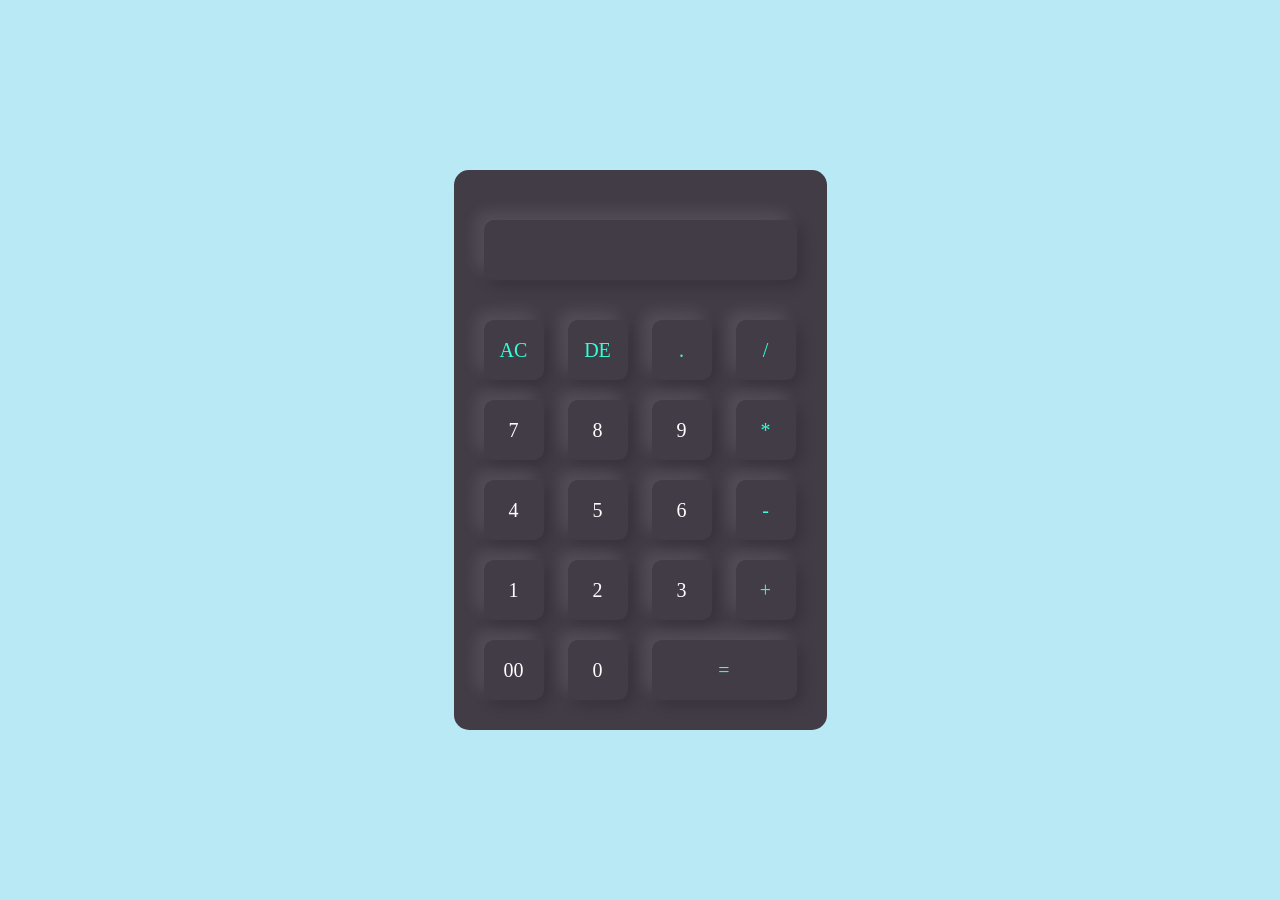
<file: calculator/index.html>
<!DOCTYPE html>
<html lang="en">
<head>
    <meta charset="UTF-8">
    <meta name="viewport" content="width=device-width, initial-scale=1.0">
    <title>Calculator</title>
    <link rel="stylesheet" href="style.css">
</head>
<body>

    <div class="container">
        <div class="calculator">
            <form>
                <div class="display">
                    <input type="text" name="display">
                </div>
                <div>
                    <input type="button" value="AC" onclick="display.value =' ' " class="operator">
                    <input type="button" value="DE" onclick="display.value =display.value.toString().slice(0,-1)" class="operator">
                    <input type="button" value="." onclick="display.value +='.' " class="operator">
                    <input type="button" value="/" onclick="display.value +='/' " class="operator">
                </div>
                <div>
                    <input type="button" value="7" onclick="display.value +='7' ">
                    <input type="button" value="8" onclick="display.value +='8' ">
                    <input type="button" value="9" onclick="display.value +='9' ">
                    <input type="button" value="*" onclick="display.value +='*' " class="operator">
                </div>
                <div>
                    <input type="button" value="4" onclick="display.value +='4' ">
                    <input type="button" value="5" onclick="display.value +='5' ">
                    <input type="button" value="6" onclick="display.value +='6' ">
                    <input type="button" value="-" onclick="display.value +='-' " class="operator">
                </div>
                <div>
                    <input type="button" value="1" onclick="display.value +='1' ">
                    <input type="button" value="2" onclick="display.value +='2' ">
                    <input type="button" value="3" onclick="display.value +='3' ">
                    <input type="button" value="+" onclick="display.value +='+' " class="operator">
                </div>
                <div>
                    <input type="button" value="00" onclick="display.value +='00' ">
                    <input type="button" value="0" onclick="display.value +='0' ">
                    <input type="button" value="=" class="equal operator" onclick="display.value = eval(display.value)">
                </div>
            </form>
        </div>

    </div>
    
</body>
</html>
</file>
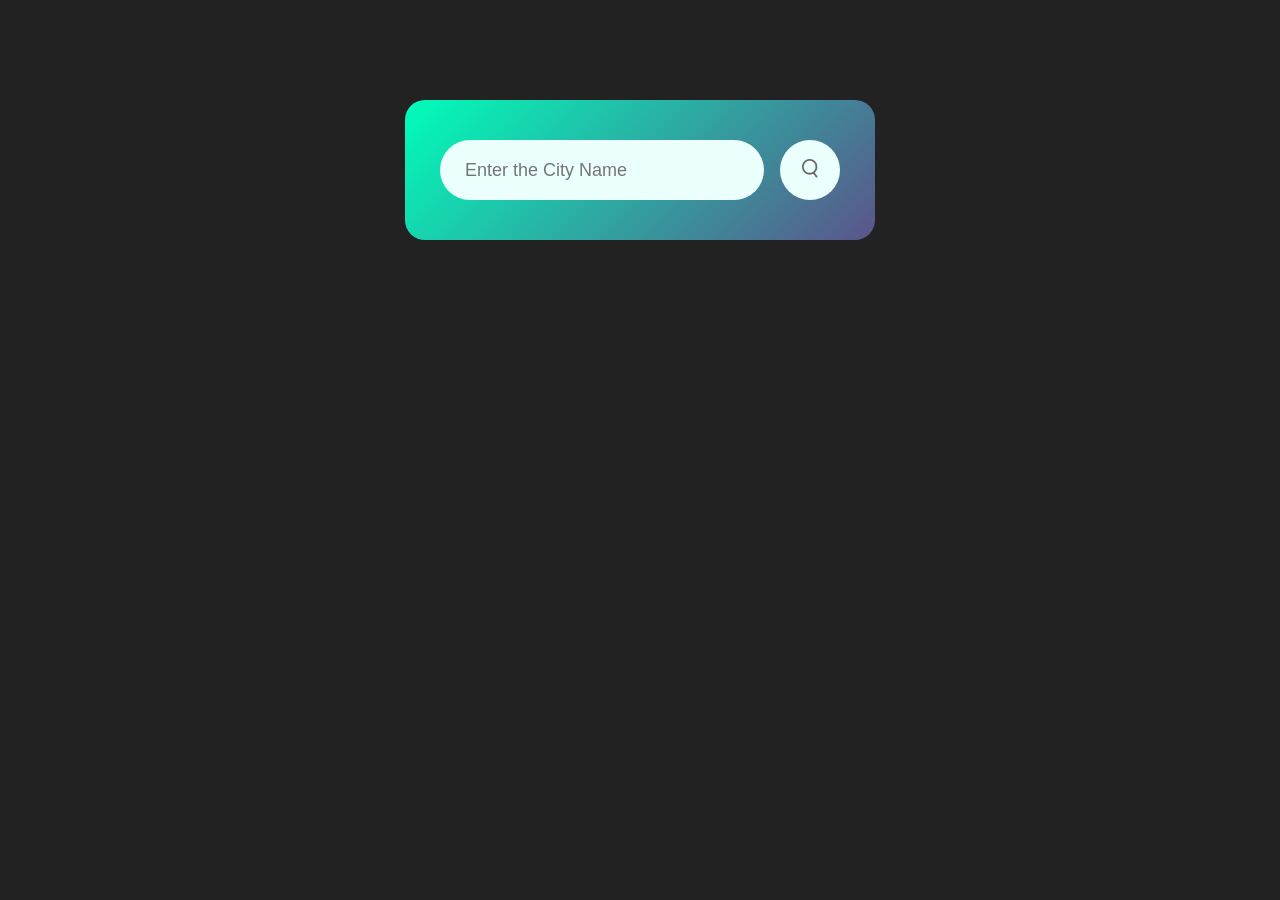
<file: weatherapp/index.html>
<!DOCTYPE html>
<html lang="en">
<head>
    <meta charset="UTF-8">
    <meta name="viewport" content="width=device-width, initial-scale=1.0">
    <title>Weather App</title>
    <link rel="stylesheet" href="style.css">
</head>
<body>
    <div class="card">
        <div class="search">
            <input type="text" placeholder="Enter the City Name" spellcheck="false">
            <button><img src="images/search.png" alt=""></button>
        </div>
        <div class="error">
            <p>Invalid city name</p>
        </div>
        <div class="weather">
            <img src="images/rain.png" class="weather-icon">
            <h1 class="temp">22°c</h1>
            <h2 class="city">New York</h2>
            <div class="details">
                <div class="col">
                    <img src="images/humidity.png">
                    <div>
                        <p class="humidity">50%</p>
                        <P>humidity</P>
                    </div>
                </div>
                <div class="col">
                    <img src="images/wind.png">
                    <div>
                        <p class="Wind">15 km/h</p>
                        <P>Wind Speed</P>
                    </div>
                </div>
            </div>
        </div>
    </div>
    <script>
        const apiKey="";
        const apiUrl="https://api.openweathermap.org/data/2.5/weather?units=metric&q=";
        const searchBox = document.querySelector(".search input");
        const searchBtn = document.querySelector(".search button");
        const weatherIcon = document.querySelector(".weather-icon");

        async function checkWeather(city){
            const response = await fetch(apiUrl + city +`&appid=${apiKey}`);
            if(response.status==404){
                document.querySelector(".error").style.display="block";
                document.querySelector(".weather").style.display="none";
            }else{

            var data = await response.json();
            console.log(data);
            document.querySelector(".city").innerHTML=data.name;
            document.querySelector(".temp").innerHTML=Math.round(data.main.temp )+" °c ";
            document.querySelector(".humidity").innerHTML=data.main.humidity + " %";
            document.querySelector(".Wind").innerHTML=data.wind.speed + " km/h";

            if(data.weather[0].main == "Clouds"){
                weatherIcon.src = "images/clouds.png";
            }
            else if(data.weather[0].main == "Clear"){
                weatherIcon.src = "images/clear.png";
            }
            else if(data.weather[0].main == "Rain"){
                weatherIcon.src = "images/rain.png";
            }
            else if(data.weather[0].main == "Drizzle"){
                weatherIcon.src = "images/drizzle.png";
            }
            else if(data.weather[0].main == "Mist"){
                weatherIcon.src = "images/mist.png";
            }
            else if(data.weather[0].main == "Snow"){
                weatherIcon.src = "images/snow.png";
            }

            document.querySelector(".weather").style.display = "block";
            document.querySelector(".error").style.display="none";
            }
            
        }
        searchBtn.addEventListener("click",()=>{
            checkWeather(searchBox.value);
        });
        
    </script>
</body>
</html>
</file>
<file: calculator/style.css>
*{
    margin: 0;
    padding: 0;
    font-family: Cambria, Cochin, Georgia, Times, 'Times New Roman', serif;
    box-sizing: border-box;
}
.container{
    width: 100%;
    height: 100vh;
    background: #bae9f6;
    display: flex;
    align-items: center;
    justify-content: center;
}
.calculator{
    background: #423c47;
    padding: 20px;
    border-radius: 15px;

}
.calculator form input{
    border: 0;
    outline: 0;
    width: 60px;
    height: 60px;
    border-radius: 10px;
    box-shadow: -8px -8px 15px rgba(255,255,255,0.1),5px 5px 15px rgba(0,0,0,0.2);
    background: transparent;
    font-size: 20px;
    color: white;
    cursor: pointer;
    margin: 10px;

}
form .display{
    display: flex;
    justify-content: flex-end;
    margin: 20px 0;
    
}

form .display input{
    text-align: right;
    flex: 1;
    font-size: 45px;
    box-shadow: #51a6be;
}
form input.equal{
    width: 145px;

}
form input.operator{
    color: #33ffd8;
}
</file>
<file: weatherapp/style.css>
*{
    margin:0;
    padding: 0;
    font-family: 'Poppins',sans-serif;
    box-sizing: border-box;
}
body{
    background-color: #222;
}
.card{
    width :90%;
    max-width: 470px;
    background: linear-gradient(135deg, #00feba,#5b548a);
    color: #fff;
    margin: 100px auto 0;
    border-radius: 20px;
    padding: 40px 35px;
    text-align: center;
}

.search{
    width: 100%;
    display: flex;
    align-items: center;
    justify-content: space-between;

}

.search input{
    border: 0;
    outline:0;
    background: #ebfffc;
    color:#555;
    padding: 10px 25px;
    height: 60px;
    border-radius: 30px;
    flex: 1;
    margin-right: 16px;
    font-size: 18px;


}
.search button{
    border: 0;
    outline:0;
    background: #ebfffc;
    border-radius: 50%;
    width: 60px;
    height: 60px;
    cursor: pointer;
}

.search button img{
    width: 16px;

}
.weather-icon{
    width: 170px;
    margin-top: 30px;

}
.weather h1{
    font-size: 80px;
    font-weight: 500;

}
.weather h2{
    font-size: 45px;
    font-weight: 400;
    margin-top: -10px;
}

.details{
    display: flex;
    align-items: center;
    justify-content: space-between;
    padding: 0 20px;
    margin-top: 50px;
}
.col{
    display: flex;
    align-items: center;
    text-align: left;

}
.col img{
    width: 40px;
    margin-right: 10px;

}
.humidity , .wind{
    font-size: 28px;
    margin-top: -6px;
}
.weather{
    display: none;
}
.error{
    text-align: left;
    margin-left: 10px;
    font-size: 14px;
    margin-top: 10px;
    display: none;
}
</file>
